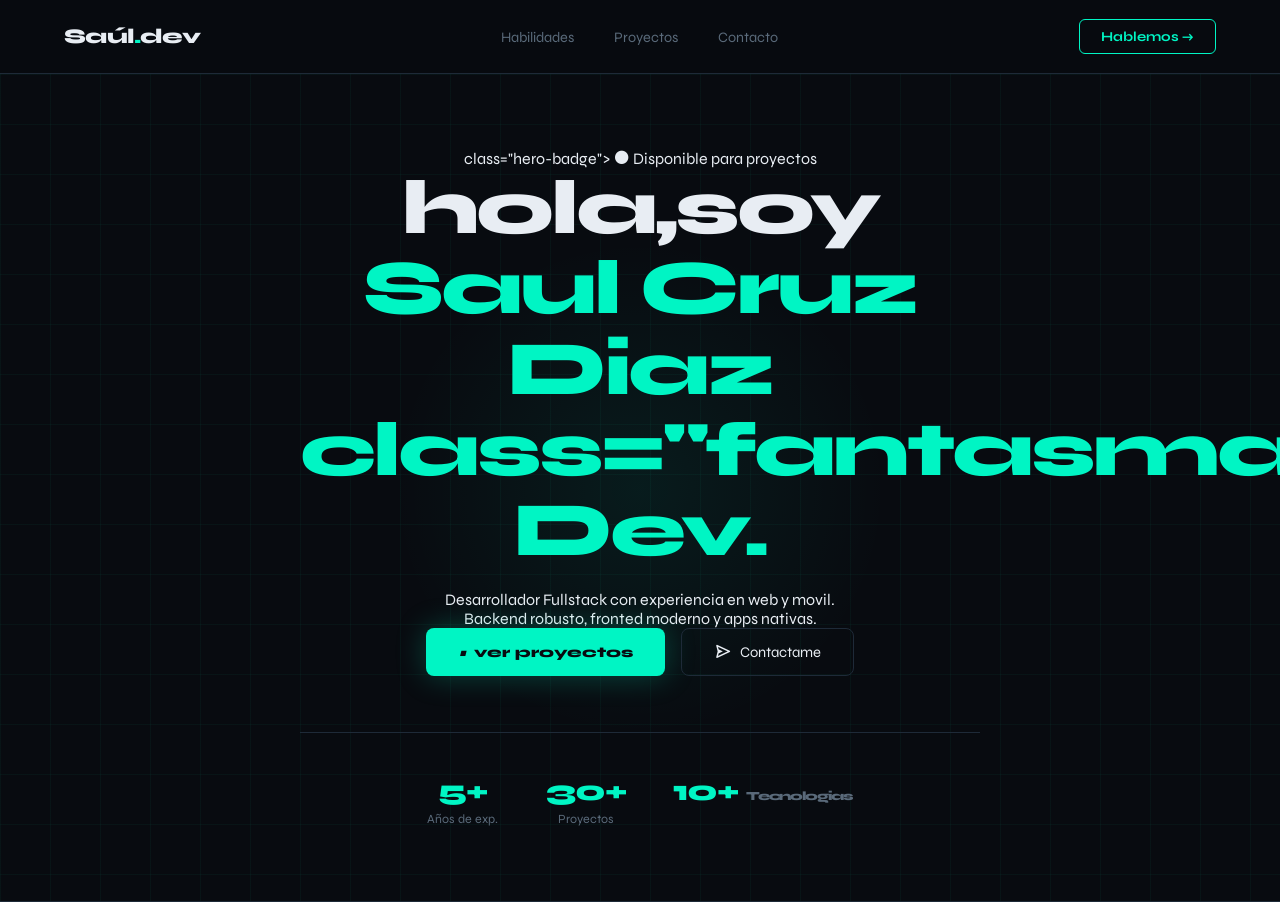
<file: PRACTICA PORTAFOLIO/index.html>
<!DOCTYPE html>
<html lang="es">
<head>
<meta charset="UTF-8" />
<meta name="viewport" content="width=device-width, initial-scale=1.0"/>
<title>Maria Celeste Moctezuma Mendiola | Fullstack Developer</title>

<!-- Fuente -->
<link href="https://fonts.googleapis.com/css?family=Syne:wght@400;700; 800&display=swap" rel="stylesheet">
<!-- Boxicons -->
<link href="https://unpkg.com/boxicons@2.1.4/css/boxicons.min.css" rel="stylesheet">
<link rel="stylesheet" href="style.css">

</head>
<body>

<!-- ===============
       NAVEGACION
=====================-->
<nav>
<div class="logo">Saúl<span>.</span>dev</div>
<ul class="nav-links">
    <li><a href="#habilidades">Habilidades</a></li>
    <li><a href="#proyectos">Proyectos</a></li>
    <li><a href="#contacto">Contacto</a></li>
</ul>
<a href="#contacto" class="nav-cta">Hablemos →</a>
 </nav>

 <!--=======================
        HERO
   =======================-->
   <section id="hero">
    <div class="hero-contenido">

        <div> class="hero-badge">
            <i class='bx bxs-circle'></i>
            Disponible para proyectos
        </div>
        <h1 class="hero-titulo">
            hola,soy<br>
            <span>Saul Cruz Diaz</span><br>
            <span> class="fantasma">Fullstack Dev.</span>
        </h1>

        <p class="hero-description">
            Desarrollador Fullstack con experiencia en web y movil.<br>
            Backend robusto, fronted moderno y apps nativas.
        </p>

        <div class="hero-botones">
            <a href="#proyectos" class="btn-verde">
                <i class="'bx bx-code-alt"></i> ver proyectos
            </a>
            <a href="#contacto" class="btn-borde">
                <i class='bx bx-send'></i>Contactame
            </a>
        </div>

        <div class="hero-stats">
            <div>
                <span class="stat-num">5+</span>
                <span class="stat-label">Años de exp.</span>
            </div>
            <div>
                <span class="stat-num">30+</span>
                <span class="stat-label">Proyectos</span>
            </div>
            <div
                <span class="stat-num">10+</span>
                <span class="stat-label">Tecnologias</span>
            </div>

    </div>
   </section>
</file>
<file: PRACTICA PORTAFOLIO/style.css>
/* ================================
       COLORES DEL SITIO
    ================================ */
    :root {
      --fondo:    #080b10;
      --fondo2:   #0d1117;
      --tarjeta:  #111820;
      --borde:    #1e2a38;
      --verde:    #00f5c4;
      --texto:    #e8edf3;
      --gris:     #5a6a7a;
      --fuente:   'Syne', sans-serif;
    }

    * {
      margin: 0;
      padding: 0;
      box-sizing: border-box;
    }

    body {
      background-color: var(--fondo);
      color: var(--texto);
      font-family: var(--fuente);
    }

    a {
      text-decoration: none;
      color: inherit;
    }

    nav {
      position: sticky;
      top: 0;
      z-index: 100;
      background-color: rgba(8, 11, 16, 0.85);
      backdrop-filter: blur(12px);
      border-bottom: 1px solid var(--borde);
      padding: 1.2rem 4rem;
      display: flex;
      justify-content: space-between;
      align-items: center;
    }

    .logo {
      font-size: 1.3rem;
      font-weight: 800;
      letter-spacing: -0.03em;
    }

    .logo span { color: var(--verde); }

    .nav-links {
      list-style: none;
      display: flex;
      gap: 2.5rem;
    }

    .nav-links a {
      color: var(--gris);
      font-size: 0.9rem;
      transition: color 0.2s;
    }

    .nav-links a:hover { color: var(--verde); }

    .nav-cta {
      border: 1px solid var(--verde);
      color: var(--verde);
      padding: 0.5rem 1.3rem;
      border-radius: 6px;
      font-size: 0.85rem;
      font-weight: 700;
      transition: background-color 0.2s, color 0.2s;
    }

    .nav-cta:hover {
      background-color: var(--verde);
      color: var(--fondo);
    }

    #hero {
      min-height: 92vh;
      display: flex;
      align-items: center;
      justify-content: center;
      text-align: center;
      padding: 4rem 2rem;
      background-image:
        linear-gradient(rgba(0,245,196,0.04) 1px, transparent 1px),
        linear-gradient(90deg, rgba(0,245,196,0.04) 1px, transparent 1px);
      background-size: 50px 50px;
      border-bottom: 1px solid var(--borde);
      position: relative;
    }

    /* Punto de luz decorativo */
    #hero::before {
      content: '';
      position: absolute;
      width: 500px;
      height: 500px;
      background: radial-gradient(circle, rgba(0,245,196,0.07) 0%, transparent 70%);
      top: 50%;
      left: 50%;
      transform: translate(-50%, -50%);
      pointer-events: none;
    }

    .hero-contenido {
      position: relative;
      max-width: 680px;
    }

    .hero-badge {
      display: inline-flex;
      align-items: center;
      gap: 0.5rem;
      background-color: rgba(0,245,196,0.07);
      border: 1px solid rgba(0,245,196,0.25);
      color: var(--verde);
      font-size: 0.78rem;
      padding: 0.4rem 1.1rem;
      border-radius: 100px;
      letter-spacing: 0.08em;
      margin-bottom: 1.8rem;
    }

    .hero-badge i { font-size: 0.55rem; }

    .hero-titulo {
      font-size: clamp(2.8rem, 6vw, 5rem);
      font-weight: 800;
      line-height: 1.05;
      letter-spacing: -0.04em;
      margin-bottom: 1.2rem;
    }

    .hero-titulo span { color: var(--verde); }

    /* Texto fantasma (outline) */
    .hero-titulo .fantasma {
      -webkit-text-stroke: 1px rgba(255,255,255,0.2);
      color: transparent;
    }

    .hero-descripcion {
      color: var(--gris);
      font-size: 1rem;
      line-height: 1.8;
      margin-bottom: 2.2rem;
    }

    .hero-botones {
      display: flex;
      gap: 1rem;
      justify-content: center;
    }

    .btn-verde {
      display: inline-flex;
      align-items: center;
      gap: 0.5rem;
      background-color: var(--verde);
      color: var(--fondo);
      padding: 0.85rem 2rem;
      border-radius: 8px;
      font-weight: 800;
      font-size: 0.92rem;
      box-shadow: 0 0 30px rgba(0,245,196,0.25);
      transition: box-shadow 0.2s, transform 0.2s;
    }

    .btn-verde:hover {
      box-shadow: 0 0 50px rgba(0,245,196,0.45);
      transform: translateY(-2px);
    }

    .btn-borde {
      display: inline-flex;
      align-items: center;
      gap: 0.5rem;
      border: 1px solid var(--borde);
      color: var(--texto);
      padding: 0.85rem 2rem;
      border-radius: 8px;
      font-size: 0.92rem;
      transition: border-color 0.2s, color 0.2s;
    }

    .btn-borde:hover {
      border-color: var(--verde);
      color: var(--verde);
    }

    .btn-verde i, .btn-borde i { font-size: 1.1rem; }

    /* Contadores */
    .hero-stats {
      display: flex;
      justify-content: center;
      gap: 3rem;
      margin-top: 3.5rem;
      padding-top: 2.5rem;
      border-top: 1px solid var(--borde);
    }

    .stat-num {
      display: block;
      font-size: 1.8rem;
      font-weight: 800;
      color: var(--verde);
      letter-spacing: -0.04em;
    }

    .stat-label {
      color: var(--gris);
      font-size: 0.78rem;
    }

    section {
      padding: 6rem 4rem;
    }

    .etiqueta {
      color: var(--verde);
      font-size: 0.72rem;
      letter-spacing: 0.2em;
      text-transform: uppercase;
      display: flex;
      align-items: center;
      gap: 0.6rem;
      margin-bottom: 0.6rem;
    }

    .etiqueta::before {
      content: '';
      width: 24px;
      height: 1px;
      background-color: var(--verde);
    }

    .titulo-seccion {
      font-size: clamp(1.8rem, 3vw, 2.6rem);
      font-weight: 800;
      letter-spacing: -0.04em;
      margin-bottom: 0.6rem;
    }

    .titulo-seccion span { color: var(--verde); }

    .subtitulo {
      color: var(--gris);
      font-size: 0.92rem;
      line-height: 1.8;
      max-width: 460px;
      margin-bottom: 3rem;
    }

    #habilidades {
      background-color: var(--fondo2);
    }

    .grid-habilidades {
      display: grid;
      grid-template-columns: repeat(4, 1fr);
      gap: 1rem;
    }

    .tarjeta-skill {
      background-color: var(--tarjeta);
      border: 1px solid var(--borde);
      border-radius: 14px;
      padding: 1.5rem 1.2rem;
      text-align: center;
      transition: border-color 0.25s, transform 0.25s, box-shadow 0.25s;
    }

    .tarjeta-skill:hover {
      border-color: rgba(0,245,196,0.4);
      transform: translateY(-5px);
      box-shadow: 0 16px 40px rgba(0,0,0,0.4);
    }

    .skill-icono {
      width: 52px;
      height: 52px;
      background-color: rgba(0,245,196,0.06);
      border: 1px solid rgba(0,245,196,0.1);
      border-radius: 12px;
      display: flex;
      align-items: center;
      justify-content: center;
      margin: 0 auto 0.9rem;
    }

    .skill-icono i {
      font-size: 1.7rem;
      color: var(--verde);
    }

    .skill-nombre {
      font-size: 0.88rem;
      font-weight: 700;
      margin-bottom: 0.3rem;
    }

    .skill-nivel {
      color: var(--gris);
      font-size: 0.72rem;
    }

    /* Barrita de nivel */
    .skill-barra-fondo {
      width: 100%;
      height: 3px;
      background-color: rgba(255,255,255,0.06);
      border-radius: 2px;
      margin-top: 0.75rem;
      overflow: hidden;
    }

    .skill-barra {
      height: 100%;
      border-radius: 2px;
      background: linear-gradient(90deg, var(--verde), #0090ff);
    }

    #proyectos {
      background-color: var(--fondo);
    }

    .grid-proyectos {
      display: grid;
      grid-template-columns: repeat(3, 1fr);
      gap: 1.5rem;
    }

    .tarjeta-proyecto {
      background-color: var(--tarjeta);
      border: 1px solid var(--borde);
      border-radius: 16px;
      overflow: hidden;
      transition: transform 0.3s, box-shadow 0.3s, border-color 0.3s;
    }

    .tarjeta-proyecto:hover {
      transform: translateY(-7px);
      box-shadow: 0 24px 50px rgba(0,0,0,0.5);
      border-color: rgba(0,245,196,0.25);
    }

    .proyecto-thumb {
      height: 175px;
      display: flex;
      align-items: center;
      justify-content: center;
      border-bottom: 1px solid var(--borde);
    }

    .proyecto-thumb i {
      font-size: 4rem;
      color: rgba(0,245,196,0.5);
    }

    .p-azul  { background: linear-gradient(135deg, #08182e, #0d2d50); }
    .p-verde { background: linear-gradient(135deg, #081a14, #0a2a1a); }
    .p-purp  { background: linear-gradient(135deg, #14081e, #260a30); }

    .proyecto-info { padding: 1.4rem; }

    .proyecto-tags {
      display: flex;
      gap: 0.4rem;
      flex-wrap: wrap;
      margin-bottom: 0.8rem;
    }

    .tag {
      background-color: rgba(0,245,196,0.07);
      border: 1px solid rgba(0,245,196,0.18);
      color: var(--verde);
      font-size: 0.68rem;
      padding: 0.2rem 0.65rem;
      border-radius: 100px;
      letter-spacing: 0.04em;
    }

    .proyecto-nombre {
      font-size: 1.05rem;
      font-weight: 800;
      letter-spacing: -0.02em;
      margin-bottom: 0.5rem;
    }

    .proyecto-desc {
      color: var(--gris);
      font-size: 0.82rem;
      line-height: 1.7;
      margin-bottom: 1rem;
    }

    .proyecto-link {
      display: inline-flex;
      align-items: center;
      gap: 0.4rem;
      color: var(--verde);
      font-size: 0.82rem;
      font-weight: 700;
      transition: gap 0.2s;
    }

    .proyecto-link:hover { gap: 0.7rem; }

    #contacto {
      background-color: var(--fondo2);
    }

    .contacto-grid {
      display: grid;
      grid-template-columns: 1fr 1fr;
      gap: 5rem;
      align-items: start;
    }

    .lista-contacto {
      display: flex;
      flex-direction: column;
      gap: 0.85rem;
      margin-top: 1.5rem;
    }

    .contacto-item {
      display: flex;
      align-items: center;
      gap: 1rem;
      background-color: var(--tarjeta);
      border: 1px solid var(--borde);
      border-radius: 10px;
      padding: 1rem 1.2rem;
      color: var(--gris);
      font-size: 0.88rem;
      transition: border-color 0.2s, color 0.2s, transform 0.2s;
    }

    .contacto-item:hover {
      border-color: rgba(0,245,196,0.35);
      color: var(--texto);
      transform: translateX(5px);
    }

    .contacto-icono {
      width: 38px;
      height: 38px;
      background-color: rgba(0,245,196,0.07);
      border-radius: 8px;
      display: flex;
      align-items: center;
      justify-content: center;
      flex-shrink: 0;
    }

    .contacto-icono i {
      font-size: 1.2rem;
      color: var(--verde);
    }

    /* Formulario */
    .formulario {
      display: flex;
      flex-direction: column;
      gap: 1.1rem;
    }

    .campo {
      display: flex;
      flex-direction: column;
      gap: 0.45rem;
    }

    .campo label {
      color: var(--gris);
      font-size: 0.72rem;
      letter-spacing: 0.12em;
      text-transform: uppercase;
    }

    .campo input,
    .campo textarea {
      background-color: var(--tarjeta);
      border: 1px solid var(--borde);
      border-radius: 8px;
      padding: 0.85rem 1rem;
      color: var(--texto);
      font-family: var(--fuente);
      font-size: 0.9rem;
      outline: none;
      transition: border-color 0.2s, box-shadow 0.2s;
    }

    .campo input:focus,
    .campo textarea:focus {
      border-color: var(--verde);
      box-shadow: 0 0 0 3px rgba(0,245,196,0.07);
    }

    .campo textarea {
      min-height: 130px;
      resize: vertical;
    }

    .btn-enviar {
      display: inline-flex;
      align-items: center;
      gap: 0.5rem;
      background-color: var(--verde);
      color: var(--fondo);
      border: none;
      padding: 0.9rem 2rem;
      border-radius: 8px;
      font-family: var(--fuente);
      font-weight: 800;
      font-size: 0.9rem;
      cursor: pointer;
      align-self: flex-start;
      box-shadow: 0 0 25px rgba(0,245,196,0.2);
      transition: transform 0.2s, box-shadow 0.2s;
    }

    .btn-enviar:hover {
      transform: translateY(-2px);
      box-shadow: 0 0 40px rgba(0,245,196,0.4);
    }

    footer {
      border-top: 1px solid var(--borde);
      padding: 1.8rem 4rem;
      display: flex;
      justify-content: space-between;
      align-items: center;
    }

    .footer-txt {
      color: var(--gris);
      font-size: 0.82rem;
      display: flex;
      align-items: center;
      gap: 0.3rem;
    }

    .footer-txt i { color: var(--verde); }

    .footer-up {
      display: inline-flex;
      align-items: center;
      gap: 0.4rem;
      color: var(--gris);
      font-size: 0.82rem;
      transition: color 0.2s;
    }

    .footer-up:hover { color: var(--verde); }

    @media (max-width: 900px) {

      nav { padding: 1rem 1.5rem; }

      .nav-links { display: none; }

      section { padding: 4rem 1.5rem; }

      .hero-titulo { font-size: 2.8rem; }

      .grid-habilidades { grid-template-columns: repeat(2, 1fr); }

      .grid-proyectos { grid-template-columns: repeat(2, 1fr); }

      .contacto-grid {
        grid-template-columns: 1fr;
        gap: 3rem;
      }

      footer { padding: 1.5rem; }
    }


    @media (max-width: 600px) {

      nav { padding: 1rem; }

      .nav-cta { display: none; }

      #hero {
        padding: 3rem 1rem;
        min-height: 80vh;
      }

      .hero-titulo { font-size: 2.2rem; }

      .hero-botones { flex-direction: column; align-items: center; }

      .btn-verde, .btn-borde {
        width: 100%;
        justify-content: center;
      }

      .hero-stats { gap: 1.5rem; }

      .stat-num { font-size: 1.6rem; }

      .grid-habilidades { grid-template-columns: repeat(2, 1fr); }

      .grid-proyectos { grid-template-columns: 1fr; }

      .titulo-seccion { font-size: 1.8rem; }

      footer {
        flex-direction: column;
        gap: 0.8rem;
        text-align: center;
      }
    }
</file>
